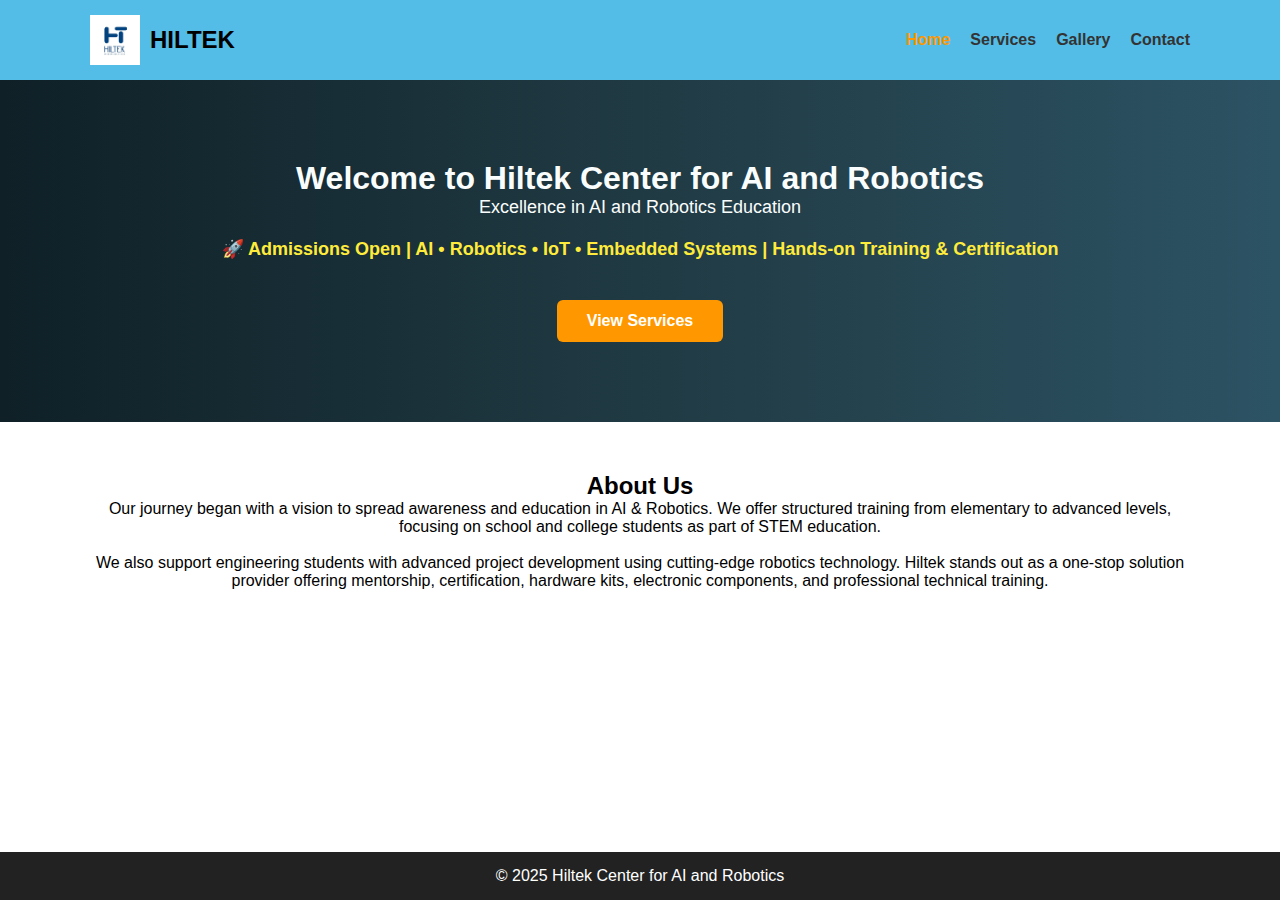
<file: index.html>
<!DOCTYPE html>
<html lang="en">
<head>
    <meta charset="UTF-8">
    <title>HILTEK | Home</title>
    <meta name="viewport" content="width=device-width, initial-scale=1.0">
    <link rel="stylesheet" href="styles.css">
</head>

<body>

<!-- Header -->
<header>
    <div class="container header-flex">
        <!-- Logo on the left -->
        <div class="logo-area">
            <img src="images/logo.png" alt="HILTEK Logo" class="logo-img">
            <span class="logo-text">HILTEK</span>
        </div>

        <!-- Navigation on the right -->
        <nav>
            <ul>
                <li><a href="index.html" class="active">Home</a></li>
                <li><a href="services.html">Services</a></li>
                <li><a href="gallery.html">Gallery</a></li>
                <li><a href="contact.html">Contact</a></li>
            </ul>
        </nav>
    </div>
</header>

<main>

<!-- Hero Section -->
<section class="hero">
    <div class="container">
        <h2>Welcome to Hiltek Center for AI and Robotics</h2>
        <p>Excellence in AI and Robotics Education</p>

        <div class="moving-text">
            <span>🚀 Admissions Open | AI • Robotics • IoT • Embedded Systems | Hands-on Training & Certification</span>
        </div>

        <a href="services.html" class="btn">View Services</a>
    </div>
</section>

<!-- About Section -->
<section class="section">
    <div class="container">
        <h2>About Us</h2>
        <p>
            Our journey began with a vision to spread awareness and education in AI & Robotics.
            We offer structured training from elementary to advanced levels, focusing on school
            and college students as part of STEM education.
            <br><br>
            We also support engineering students with advanced project development using
            cutting-edge robotics technology. Hiltek stands out as a one-stop solution provider
            offering mentorship, certification, hardware kits, electronic components,
            and professional technical training.
        </p>
    </div>
</section>

</main>

<footer>
    <p>© 2025 Hiltek Center for AI and Robotics</p>
</footer>

</body>
</html>
</file>
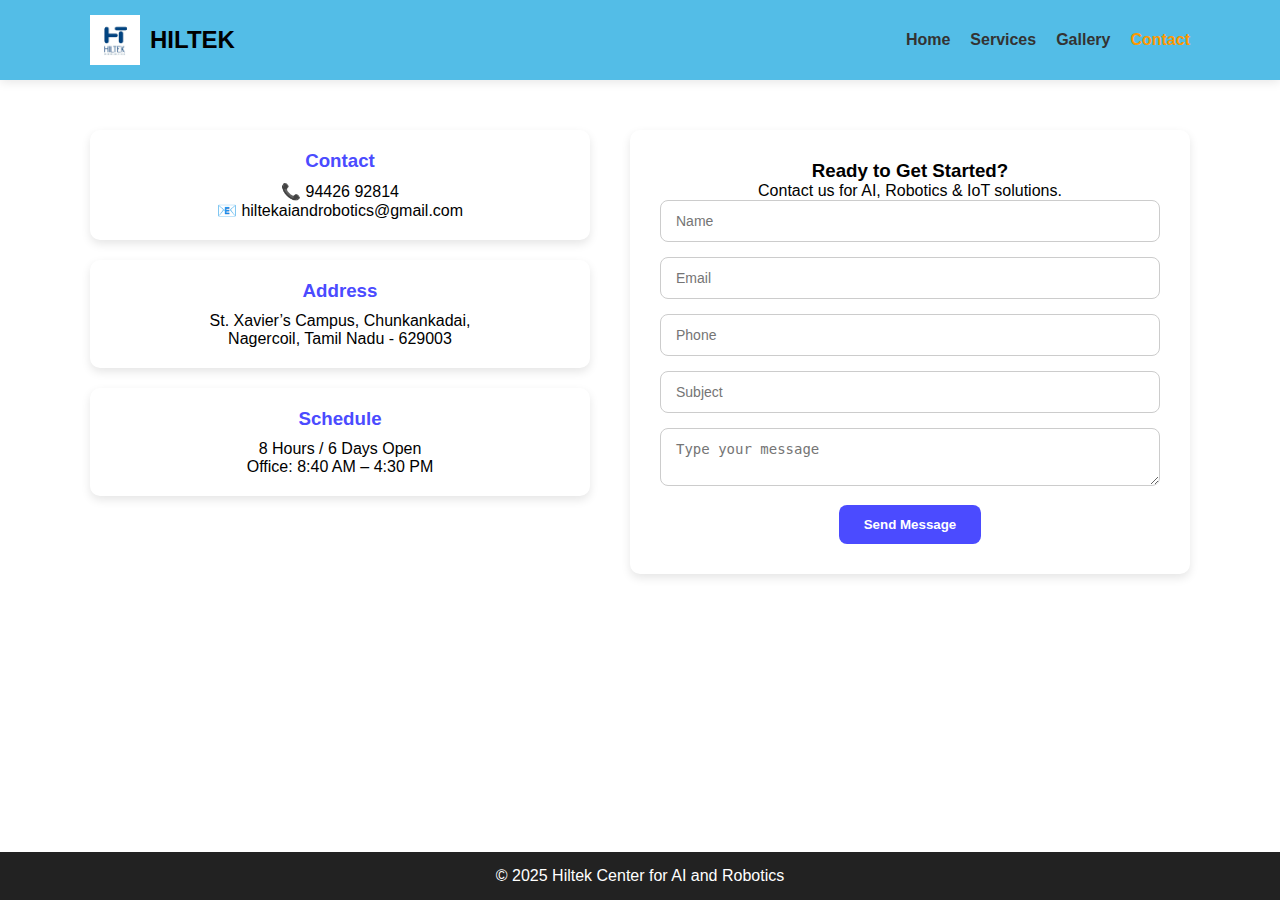
<file: contact.html>
<!DOCTYPE html>
<html lang="en">
<head>
    <meta charset="UTF-8">
    <title>Contact Us | HILTEK</title>
    <meta name="viewport" content="width=device-width, initial-scale=1.0">
    <link rel="stylesheet" href="styles.css">
</head>
<body>

<!-- Header -->
<header>
    <div class="container header-flex">
        <div class="logo-area">
            <img src="images/logo.png" alt="HILTEK Logo" class="logo-img">
            <span class="logo-text">HILTEK</span>
        </div>
        <nav>
            <ul>
                <li><a href="index.html">Home</a></li>
                <li><a href="services.html">Services</a></li>
                <li><a href="gallery.html">Gallery</a></li>
                <li><a href="contact.html" class="active">Contact</a></li>
            </ul>
        </nav>
    </div>
</header>

<!-- Main Content -->
<main>
    <section class="section contact-section">
        <div class="container contact-grid">
            
            <!-- Contact Info -->
            <div class="contact-info">
                <div class="info-box">
                    <h3>Contact</h3>
                    <p>📞 94426 92814</p>
                    <p>📧 hiltekaiandrobotics@gmail.com</p>
                </div>
                <div class="info-box">
                    <h3>Address</h3>
                    <p>St. Xavier’s Campus, Chunkankadai,<br>Nagercoil, Tamil Nadu - 629003</p>
                </div>
                <div class="info-box">
                    <h3>Schedule</h3>
                    <p>8 Hours / 6 Days Open</p>
                    <p>Office: 8:40 AM – 4:30 PM</p>
                </div>
            </div>

            <!-- Contact Form -->
            <div class="contact-form">
                <h3>Ready to Get Started?</h3>
                <p>Contact us for AI, Robotics & IoT solutions.</p>

                <form id="contactForm">
                    <input type="text" name="Name" placeholder="Name" required>
                    <input type="email" name="Email" placeholder="Email" required>
                    <input type="text" name="Phone" placeholder="Phone">
                    <input type="text" name="Subject" placeholder="Subject">
                    <textarea name="Message" placeholder="Type your message" required></textarea>
                    <button type="submit">Send Message</button>
                </form>
                <p id="statusMessage"></p>
            </div>

        </div>
    </section>
</main>

<!-- Footer -->
<footer>
    <p>© 2025 Hiltek Center for AI and Robotics</p>
</footer>

<!-- Form Submission Script -->
<script>
const form = document.getElementById("contactForm");
const status = document.getElementById("statusMessage");

form.addEventListener("submit", e => {
    e.preventDefault();
    status.style.color = "black";
    status.innerText = "Sending message...";

    fetch("https://script.google.com/macros/s/AKfycbyndaWRpc4aQj-_Y6uVAFPt_CKgQMJBTGRqWwX8Jv3MQJoTCJOgC0Id59Wm2rQxRMmX9g/exec", {
        method: "POST",
        body: new FormData(form)
    })
    .then(response => {
        status.style.color = "green";
        status.innerText = "Message sent successfully!";
        form.reset();
    })
    .catch(error => {
        status.style.color = "red";
        status.innerText = "Error sending message.Try again!";
    });
});
</script>

</body>
</html>
</file>
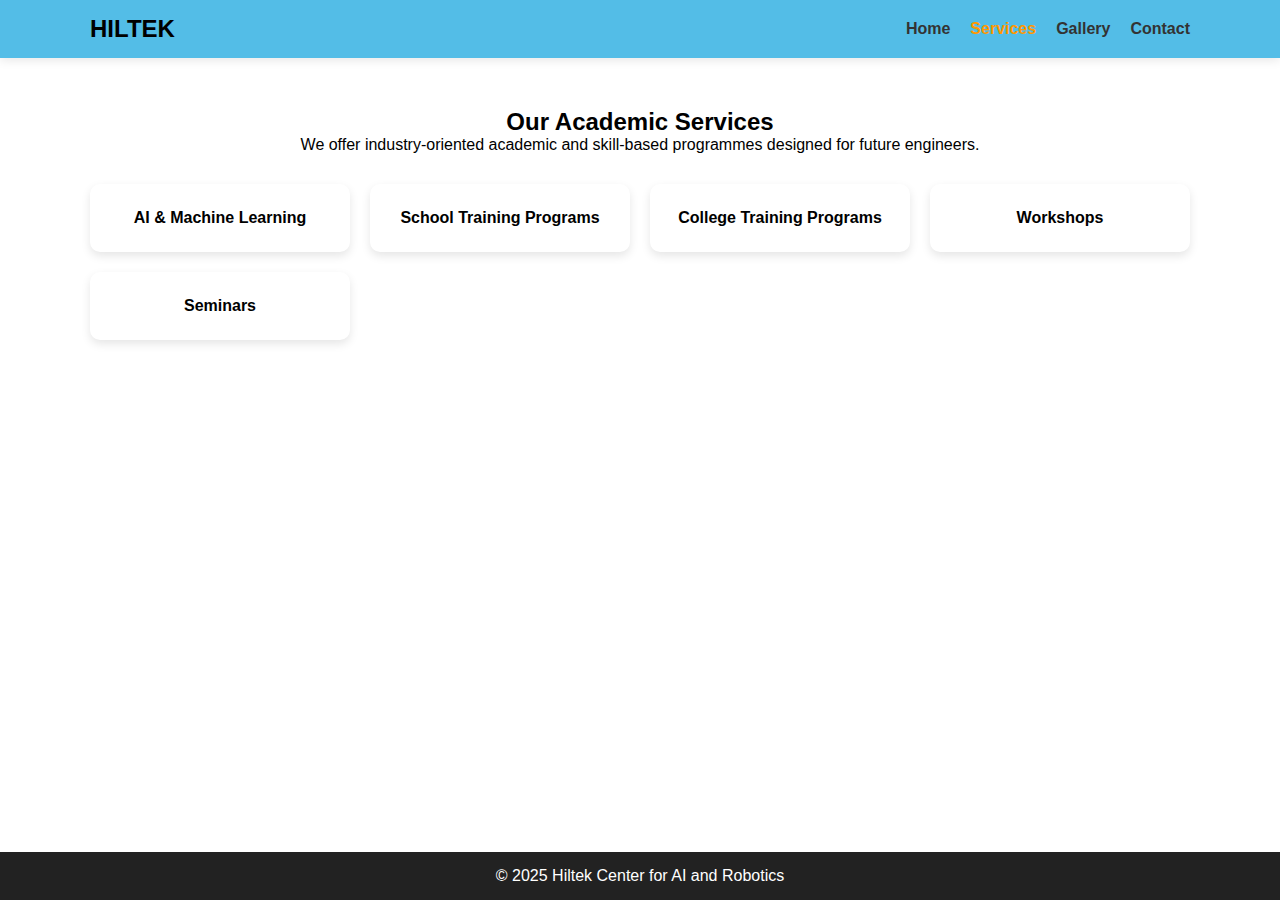
<file: services.html>
<!DOCTYPE html>
<html lang="en">
<head>
    <meta charset="UTF-8">
    <title>Programmes | HILTEK</title>
    <meta name="viewport" content="width=device-width, initial-scale=1.0">
    <link rel="stylesheet" href="styles.css">
</head>

<body>

<header>
    <div class="container header-flex">
        <div class="logo-area">
            <span class="logo-text">HILTEK</span>
        </div>

        <nav>
            <ul>
                <li><a href="index.html">Home</a></li>
                <li><a href="services.html" class="active">Services</a></li>
                <li><a href="gallery.html">Gallery</a></li>
                <li><a href="contact.html">Contact</a></li>
            </ul>
        </nav>
    </div>
</header>

<main>

<section class="section">
    <div class="container">
        <h2>Our Academic Services</h2>
        <p>We offer industry-oriented academic and skill-based programmes designed for future engineers.</p>

        <div class="grid">
            <div class="card">AI & Machine Learning</div>
            <div class="card">School Training Programs</div>
            <div class="card">College Training Programs</div>
            <div class="card">Workshops</div>
            <div class="card">Seminars</div>
        </div>
    </div>
</section>

</main>

<footer>
    <p>© 2025 Hiltek Center for AI and Robotics</p>
</footer>

</body>
</html>
</file>
<file: styles.css>
/* ===== RESET & LAYOUT ===== */
* {
    margin: 0;
    padding: 0;
    box-sizing: border-box;
}

html, body {
    height: 100%;
}

body {
    display: flex;
    flex-direction: column;
    font-family: Arial, Helvetica, sans-serif;
}

/* ===== CONTAINER ===== */
.container {
    width: 90%;
    max-width: 1100px;
    margin: auto;
}

/* ===== HEADER ===== */
header {
    background: #53bde7;
    box-shadow: 0 2px 10px rgba(0,0,0,0.1);
}

.header-flex {
    display: flex;
    justify-content: space-between;
    align-items: center;
    padding: 15px 0;
}

.logo-text {
    font-size: 24px;
    font-weight: bold;
}

nav ul {
    list-style: none;
    display: flex;
    gap: 20px;
}

nav ul li a {
    text-decoration: none;
    color: #333;
    font-weight: bold;
}

nav ul li a.active {
    color: #ff9800;
}

/* ===== MAIN CONTENT ===== */
main {
    flex: 1;
}

.section {
    padding: 50px 20px;
    text-align: center;
}

/* ===== HERO ===== */
.hero {
    background: linear-gradient(to right, #0f2027, #203a43, #2c5364);
    color: #fafdfd;
    text-align: center;
    padding: 80px 20px;
}

.hero h2 {
    font-size: 32px;
}

.hero p {
    font-size: 18px;
}

.hero .btn {
    display: inline-block;
    margin-top: 40px;
    padding: 12px 30px;
    background: #ff9800;
    color: #fff;
    text-decoration: none;
    border-radius: 6px;
    font-weight: bold;
}

/* ===== MOVING TEXT ===== */
.moving-text {
    width: 100%;
    overflow: hidden;
    margin-top: 20px;
}

.moving-text span {
    display: inline-block;
    white-space: nowrap;
    font-size: 18px;
    font-weight: bold;
    color: #ffeb3b;
    animation: moveText 14s linear infinite;
}

@keyframes moveText {
    0% { transform: translateX(100%); }
    100% { transform: translateX(-100%); }
}

/* ===== GRID / CARDS ===== */
.grid {
    display: grid;
    grid-template-columns: repeat(auto-fit, minmax(250px, 1fr));
    gap: 20px;
    margin-top: 30px;
}

.card {
    padding: 25px;
    background: #ffffff;
    border-radius: 10px;
    font-weight: bold;
    box-shadow: 0 4px 10px rgba(0,0,0,0.1);
}

/* ===== CONTACT BOX ===== */
.contact-box {
    margin-top: 30px;
    padding: 25px;
    background: #ffffff;
    border-radius: 10px;
    display: inline-block;
    text-align: left;
    box-shadow: 0 4px 10px rgba(0,0,0,0.1);
}

/* ===== GALLERY ===== */
.gallery-grid {
    display: grid;
    grid-template-columns: repeat(auto-fit, minmax(250px, 1fr));
    gap: 20px;
    margin-top: 30px;
}

.gallery-grid figure {
    margin: 0;
    background: #ffffff;
    border-radius: 10px;
    overflow: hidden;
    text-align: center;
    box-shadow: 0 4px 10px rgba(0,0,0,0.1);
}

.gallery-grid img {
    width: 100%;
    height: 200px;
    object-fit: cover;
    display: block;
}

.gallery-grid figcaption {
    padding: 12px;
    font-size: 14px;
    font-weight: bold;
    background: #f4f4f4;
}

/* ===== FOOTER ===== */
footer {
    background: #222;
    color: #fff;
    text-align: center;
    padding: 15px;
}
/* Header Flex Layout */
.header-flex {
    display: flex;
    justify-content: space-between; /* logo left, nav right */
    align-items: center;
    padding: 15px 0;
}

/* Logo area */
.logo-area {
    display: flex;
    align-items: center;
    gap: 10px;
}

/* Logo image */
.logo-img {
    height: 50px; /* adjust size */
}

/* Logo text */
.logo-text {
    font-size: 24px;
    font-weight: bold;
}

/* Navigation */
nav ul {
    list-style: none;
    display: flex;
    gap: 20px;
    margin: 0;
    padding: 0;
}

nav ul li a {
    text-decoration: none;
    color: #333;
    font-weight: bold;
}

nav ul li a.active {
    color: #ff9800;
}
.contact-section {
    display: flex;
    justify-content: center;
    align-items: flex-start;
    flex-direction: column;
    padding: 50px 20px;
}

.contact-grid {
    display: flex;
    flex-wrap: wrap;
    gap: 40px;
    justify-content: center;
}

/* Info Boxes */
.contact-info {
    flex: 1;
    min-width: 300px;
}

.info-box {
    background: #fff;
    padding: 20px;
    margin-bottom: 20px;
    border-radius: 10px;
    box-shadow: 0 4px 10px rgba(0,0,0,0.1);
}

.info-box h3 {
    color: #4B4BFF;
    margin-bottom: 10px;
}

/* Form */
.contact-form {
    flex: 1;
    min-width: 300px;
    background: #fff;
    padding: 30px;
    border-radius: 10px;
    box-shadow: 0 4px 10px rgba(0,0,0,0.1);
}

.contact-form input,
.contact-form textarea {
    width: 100%;
    padding: 12px 15px;
    margin-bottom: 15px;
    border-radius: 8px;
    border: 1px solid #ccc;
    font-size: 14px;
}

.contact-form button {
    padding: 12px 25px;
    background: #4B4BFF;
    color: #fff;
    border: none;
    border-radius: 8px;
    font-weight: bold;
    cursor: pointer;
}

.contact-form button:hover {
    background: #3636cc;
}
</file>
